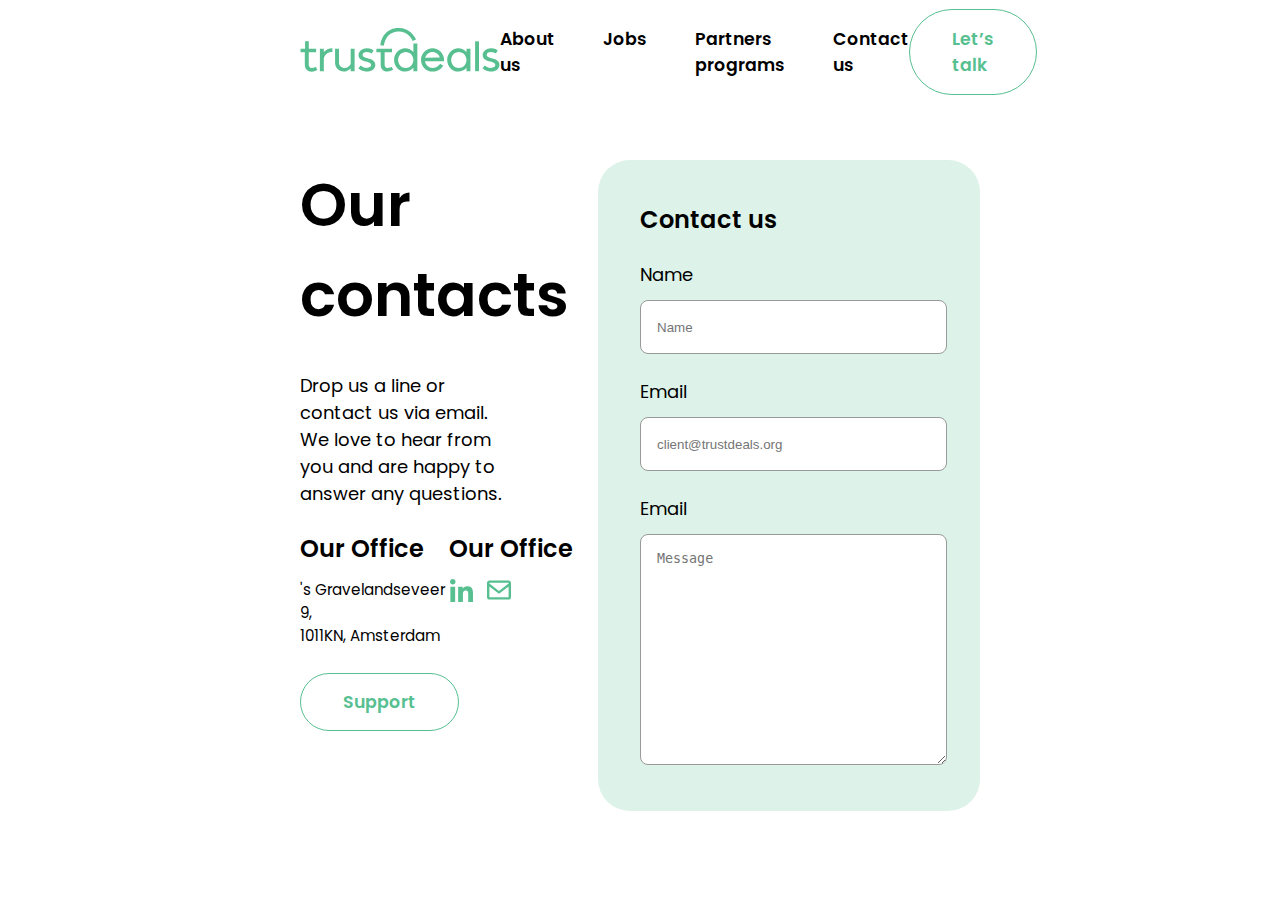
<file: views/contact.html>
<!DOCTYPE html>
<html lang="en">

<head>
    <meta charset="UTF-8">
    <meta name="viewport" content="width=device-width, initial-scale=1.0">
    <title>TrustDeals</title>
    <link rel="stylesheet" href="/css/style.css">
    <meta
        content="At TrustDeals we connect brands to millions of smart shoppers worldwide. Give your brand a boost with the tools TrustDeals offers!">
</head>

<body class="body">
    <header class="header">
        <a href="/index.html"><img class="header__img" src="/images/logos/Main.svg"
                alt="Logo of TrustDeals, representing the brand."></a>
        <nav class="header__nav">
            <ul class="nav__list">
                <li><a class="nav__list--item" href="">About us</a></li>
                <li><a class="nav__list--item" href="">Jobs</a></li>
                <li><a class="nav__list--item" href="">Partners programs</a></li>
                <li><a class="nav__list--item" href="/contact.html">Contact us</a></li>
            </ul>
        </nav>
        <a class="header__btn" href="">Let’s talk</a>
    </header>
    <main>
        <section class="contact">
            <div class="contact__ctnText">
                <h1 class="contact__title">Our contacts</h1>
                <p class="contact__text">Drop us a line or contact us via email. We love to hear from you and are happy to answer any questions.</p>
                <div class="contact__ctnArticle">
                    <article class="contact__article">
                        <h2 class="contact__articleTitle">Our Office</h2>
                        <span class="contact__articleText">'s Gravelandseveer 9,<br>1011KN, Amsterdam</span>
                    </article>
                    <article class="contact__article">
                        <h2 class="contact__articleTitle">Our Office</h2>
                        <ul class="footer__socialMedia">
                            <li><img class="footer__socialMedia--item" src="/images/icons/Linkedin.svg" alt=""></li>
                            <li><img class="footer__socialMedia--item" src="/images/icons/Mail.svg" alt=""></li>
                        </ul>
                    </article>
                </div>
                <a class="contact__ctnTextBtn" href="">Support</a>
            </div>
            <div class="contact__form">
                <span class="form__title">Contact us</span>
                <div>
                    <label class="form__label" for="name">Name</label>
                        <input class="form__input" type="text" name="name" placeholder="Name">
                </div>
                <div>
                    <label class="form__label" for="email">Email</label>
                        <input class="form__input" type="email" name="email" placeholder="client@trustdeals.org">
                </div>
                <div>
                    <label class="form__label" for="email">Email</label>
                        <textarea class="form__input textarea" type="email" name="email" placeholder="Message"></textarea>
                </div>
            </div>
        </section>
    </main>
</body>

</html>
</file>
<file: css/style.css>
@font-face {
    font-family: 'Poppins-regular';
    src: url('/fonts/Poppins-Regular.woff2') format('woff2');
    font-weight: 400;
    font-style: normal;
}

@font-face {
    font-family: 'Poppins-bold';
    src: url('/fonts/Poppins-SemiBold.woff2') format('woff2');
    font-weight: 600;
    font-style: normal;
}

:root {
    /* Colors */
    --primary: rgba(87, 191, 144, 1.00);
    --secondary: rgba(62, 135, 247, 1.00);
    --100: rgba(246, 246, 246, 1.00);
    --500: rgba(153, 153, 153, 1.00);
    --700: rgba(60, 60, 59, 1.00);
    --white: rgba(255, 255, 255, 1.00);
    --black: rgba(0, 0, 0, 1.00);

    /* Font */
    --link: normal 600 clamp(1rem, 0.875rem + 0.2632vw, 1.125rem) Poppins-bold, system-ui;
    --h-h1: normal 600 clamp(3.375rem, 1.9868rem + 3.2895vw, 3.75rem) Poppins-bold, system-ui;
    --h-h2: normal 600 clamp(2.625rem, 1.5987rem + 2.6316vw, 3rem) Poppins-bold, system-ui;
    --h-h3: normal 600 clamp(2rem, 1.2105rem + 1.9737vw, 2.25rem) Poppins-bold, system-ui;
    --h-h4: normal 600 clamp(1.375rem, 1.1053rem + 0.7368vw, 1.5rem) Poppins-bold, system-ui;
    --p-small: normal 400 clamp(0.875rem, 0.7368rem + 0.2632vw, 1rem) Poppins-regular, system-ui;
    --p-medium: normal 400 clamp(1.125rem, 0.7895rem + 0.4211vw, 1.25rem) Poppins-regular, system-ui;
}

* {
    padding: 0;
    margin: 0;
    list-style: none;
    text-decoration: none;
    scroll-behavior: smooth;
}

.body {
    padding: 0 300px;
    background-color: var(--white);
}

.header {
    background-color: var(--white);
    padding: 0 300px;
    height: 104px;
    display: flex;
    align-items: center;
    justify-content: space-between;
    position: fixed;
    top: 0;
    left: 0;
    right: 0;
    z-index: 1000;
}

.header__img,
.footer__img {
    width: 200px;
    height: 48px;
}

.nav__list {
    display: flex;
    gap: 48px;
}

.nav__list--item {
    color: var(--black);
    font: var(--link);
    transition: 0.2s;

    &:hover {
        color: var(--primary);
        transition: 0.2s;
    }
}

.header__btn,
.aboutUs__btn,
.career__btn,
.contact__ctnTextBtn {
    color: var(--primary);
    font: var(--link);
    padding: 16px 42px;
    border: solid 1px var(--primary);
    border-radius: 360px;
    transition: 0.2s;

    &:hover {
        color: var(--white);
        background-color: var(--primary);
        transition: 0.2s;
    }
}

.hero {
    padding-top: 128px;
    display: flex;
    align-items: center;
}

.hero__title {
    font: var(--h-h1);
    width: 80%;
    margin-bottom: 150px;
}

.hero__sponsor {
    position: absolute;
    display: flex;
    gap: 32px;
    background-color: var(--white);
    padding: 32px 32px;
    border-radius: 24px;
    box-shadow: rgba(100, 100, 111, 0.2) 0px 7px 29px 0px;
    top: 57%;

}

.aboutUs {
    margin: 128px 0;
    display: flex;
    gap: 84px;
}

.aboutUs__ctnText {
    display: flex;
    flex-direction: column;
    align-items: flex-start;
    justify-content: center;
    gap: 24px;
}

.aboutUs__title {
    font: var(--h-h2);
}

.aboutUs__text {
    font: var(--p-medium);
    width: 70%;
}

.aboutUs__btn {
    margin-bottom: 50px;
}

.solution {
    display: flex;
    flex-direction: column;
    align-items: center;
}

.solution__title {
    font: var(--h-h3);
    margin-bottom: 46px;
}

.solution__ctnCard {
    display: flex;
    gap: 24px;
}

.solution__card {
    padding: 72px 38px 180px 38px;
    width: 50%;
    position: relative;
    overflow: hidden;
    z-index: 0;
    border-radius: 32px;
}

.card__title {
    font: var(--h-h3);
    margin-bottom: 30px;
}

.card__text {
    font: var(--p-medium);
}

.solution__card::before,
.solution__card::after {
    content: "";
    position: absolute;
    z-index: -1;
}

.solution__card::before {
    inset: 0;
    background-color: var(--card-bg);
    opacity: 0.2;
}

.solution__card::after {
    bottom: -100px;
    right: -50px;
    width: 150px;
    height: 150px;
    border: 35px solid var(--card-bg);
    border-radius: 50%;
    background-color: transparent;
    transform: rotate(150deg);
    clip-path: inset(50% 0 0 0);
}

.solution__card--green {
    --card-bg: var(--primary);
}

.solution__card--blue {
    --card-bg: var(--secondary);
}

.coupons {
    margin: 129px 0;
    display: flex;
    justify-content: space-between;
}

.coupons__title {
    font: var(--h-h2);
}

.coupons__title::before {
    content: "";
    bottom: -2500px;
    left: -300px;
    width: 750px;
    height: 750px;
    position: absolute;
    border: 70px solid var(--primary);
    border-radius: 50%;
    background-color: transparent;
    transform: rotate(40deg);
    clip-path: inset(0 0 50% 0);
    z-index: -1;
}

.coupons__ctnParagraphs {
    font: var(--p-medium);
    width: 50%;
    display: flex;
    flex-direction: column;
    gap: 24px;
}

.career {
    margin-bottom: 124px;
    position: relative;
    background-color: var(--white);
}

.career__ctnTop {
    display: flex;
}

.career__ctnText {
    padding-top: 60px;
    display: flex;
    flex-direction: column;
    align-items: flex-start;
    gap: 24px;
}

.career__title {
    font: var(--h-h2);
}

.career__text {
    font: var(--p-medium);
    width: 70%;
}

.career__ctnArticle {
    margin: 24px 0;
    display: flex;
    gap: 24px;
}

.career__article {
    display: flex;
    justify-content: space-between;
    width: 50%;
    background-color: var(--100);
    border-radius: 24px;
    padding: 38px;

    img {
        cursor: pointer;
    }
}

.career__articleCtnText {
    display: flex;
    flex-direction: column;
    gap: 4px;
}

.career__articleTitle {
    font: var(--h-h4);
}

.career__articleText {
    font: var(--p-small);
}

.career__link {
    font: var(--link);
    color: var(--primary);
    float: right;
}

.footer {
    display: flex;
    margin-bottom: 32px;
}

.footer__ctnMain {
    width: 50%;
    display: flex;
    flex-direction: column;
    gap: 24px;
    padding-right: 30px;
    border-right: 1px solid var(--black);
}

.footer__ctnSec {
    display: flex;
    flex-direction: column;
    gap: 12px;
    width: 25%;
    padding: 0 30px;

    span {
        font: var(--h-h4);
    }

    p {
        font: var(--p-small);
    }
}

.footer__ctnMainText {
    font: var(--p-small);
}

.bar {
    border-right: 1px solid var(--black);
}

.footer__socialMedia {
    display: flex;
    gap: 14px;
    align-items: center;
}

.footer__socialMedia--item {
    width: 24px;
    height: 24px;
    cursor: pointer;
}
.contact {
    display: flex;
    margin-top: 160px;
}
.contact__ctnText {
    width: 50%;
}
.contact__form {
    width: 50%;
}
.contact__title {
    font: var(--h-h1);
}
.contact__text {
    margin: 32px 0 24px 0;
    font: var(--p-medium);
    width: 70%;
}
.contact__ctnArticle {
    display: flex;
    margin-bottom: 42px;
}
.contact__article {
    width: 50%;
}
.contact__articleTitle {
    font: var(--h-h4);
    margin-bottom: 12px;
}
.contact__articleText {
    font: var(--p-small);
}
.contact__form {
    position: relative;
    padding: 42px;
    display: flex;
    flex-direction: column;
    gap: 24px;
}
.contact__form::before {
    content: "";
    background-color: var(--primary);
    opacity: 0.2;
    position: absolute;
    inset: 0;
    z-index: -1;
    border-radius: 32px;
}
.form__title {
    font: var(--h-h4);
}
.form__input {
    width: 97%;
    height: 52px;
    border-radius: 8px;
    padding-left: 16px;
    border: 1px solid var(--500);
    margin-top: 12px;
}
.form__label {
    font: var(--p-medium);
}
.textarea {
    padding-top: 16px;
    height: 213px;
}
</file>
